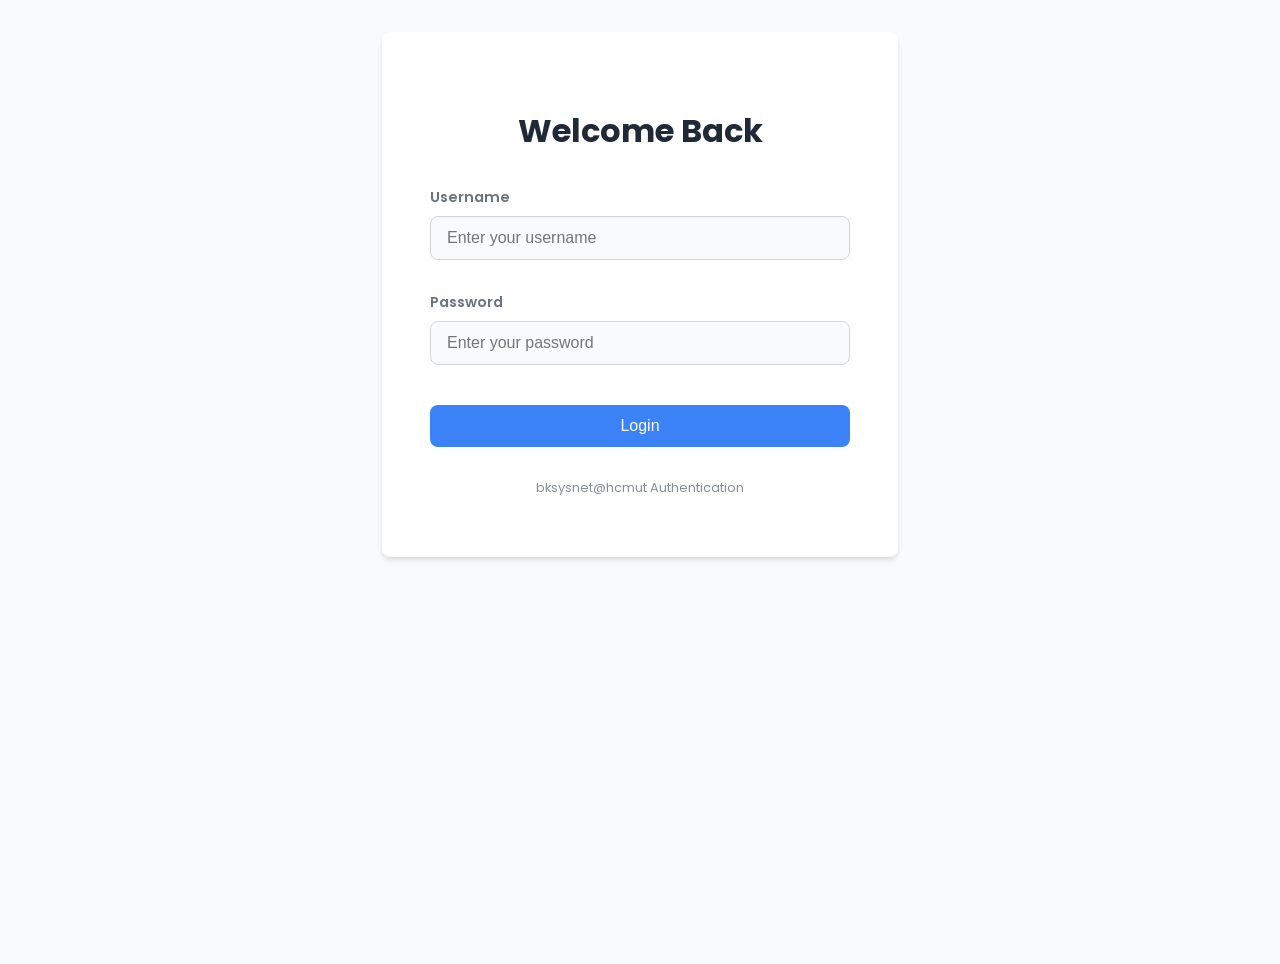
<file: www/login.html>
<!doctype html>
<html>
<head>
    <title>Login</title>
    <meta charset="utf-8">
    <meta name="viewport" content="width=device-width, initial-scale=1">

    <link rel="preconnect" href="https://fonts.googleapis.com">
    <link rel="preconnect" href="https://fonts.gstatic.com" crossorigin>
    <link href="https://fonts.googleapis.com/css2?family=Poppins:wght@400;500;600;700&display=swap" rel="stylesheet">

    <link rel="stylesheet" href="/static/css/styles.css">
</head>

<body>

<div class="login-card">
    <h2>Welcome Back</h2>

    <form method="POST" action="/login">

        <label for="username">Username</label>
        <input id="username" name="username" type="text" placeholder="Enter your username" required>

        <label for="password">Password</label>
        <input id="password" name="password" type="password" placeholder="Enter your password" required>

        <button type="submit" class="btn primary">Login</button>
    </form>

    <p class="login-footer">bksysnet@hcmut Authentication</p>
</div>

</body>
</html>
</file>
<file: static/css/styles.css>
@import url('https://fonts.googleapis.com/css2?family=Poppins:wght@400;500;600;700&display=swap');

:root {
    --primary-color: #3b82f6;
    --primary-hover: #2563eb;
    --secondary-color: #6b7280;
    --secondary-hover: #4b5563;
    --danger-color: #ef4444;
    --danger-hover: #dc2626;
    --success-color: #22c55e;
    --success-hover: #16a34a;
    --bg-light: #f9fafb;
    --bg-white: #ffffff;
    --text-dark: #1f2937;
    --text-light: #6b7280;
    --border-color: #d1d5db;
    --shadow: 0 4px 6px -1px rgb(0 0 0 / 0.1), 0 2px 4px -2px rgb(0 0 0 / 0.1);
    --border-radius: 0.5rem;
}

body {
    background: var(--bg-light);
    margin: 0;
    padding: 2rem;
    font-family: 'Poppins', "Segoe UI", Helvetica, Arial, sans-serif;
    color: var(--text-dark);
    display: flex;
    justify-content: center;
    align-items: flex-start;
    min-height: 100vh;
}

.container {
    max-width: 700px;
    width: 100%;
    margin: 0 auto;
    background: var(--bg-white);
    padding: 2.5rem;
    border-radius: var(--border-radius);
    box-shadow: var(--shadow);
    text-align: center;
}

.title {
    margin-bottom: 0.5rem;
    font-size: 2rem;
    font-weight: 700;
}

.subtitle {
    color: var(--text-light);
    font-size: 1rem;
    margin-top: 0;
    margin-bottom: 2rem;
}

.hero-image {
    width: 100%;
    border-radius: var(--border-radius);
    margin-top: 1rem;
    margin-bottom: 2rem;
    object-fit: cover;
    max-height: 250px;
}

hr {
    border: none;
    border-top: 1px solid var(--border-color);
    margin: 2.5rem 0;
}

.section-title {
    margin-top: 0;
    margin-bottom: 1.5rem;
    font-size: 1.5rem;
    font-weight: 600;
}

.input-row {
    display: flex;
    gap: 1rem;
    margin-bottom: 1rem;
}

.input-row input {
    width: 100%;
    padding: 0.75rem 1rem;
    border: 1px solid var(--border-color);
    border-radius: var(--border-radius);
    font-size: 1rem;
    transition: border-color 0.2s, box-shadow 0.2s;
}

.input-row input:focus {
    outline: none;
    border-color: var(--primary-color);
    box-shadow: 0 0 0 3px rgba(59, 130, 246, 0.2);
}

.button-row {
    margin-top: 1.5rem;
    display: flex;
    gap: 1rem;
    justify-content: center;
}

.btn {
    padding: 0.75rem 1.5rem;
    border: none;
    cursor: pointer;
    border-radius: var(--border-radius);
    font-size: 1rem;
    font-weight: 500;
    color: white;
    transition: background-color 0.2s, transform 0.1s;
}

.btn:hover {
    transform: translateY(-2px);
}

.btn.primary { background: var(--primary-color); }
.btn.primary:hover { background: var(--primary-hover); }

.btn.success { background: var(--success-color); }
.btn.success:hover { background: var(--success-hover); }

.btn.danger { background: var(--danger-color); }
.btn.danger:hover { background: var(--danger-hover); }

.btn.secondary { background: var(--secondary-color); color: white; }
.btn.secondary:hover { background: var(--secondary-hover); }

.btn.full {
    width: 100%;
    margin-top: 1rem;
}

.table-container {
    margin-top: 2rem;
    overflow-x: auto;
}

table {
    width: 100%;
    border-collapse: collapse;
    margin-top: 1rem;
    background: var(--bg-light);
    border-radius: var(--border-radius);
    overflow: hidden;
}

th, td {
    padding: 1rem;
    border-bottom: 1px solid var(--border-color);
    text-align: left;
}

th {
    background: #f3f4f6;
    font-weight: 600;
}

tr:last-child td {
    border-bottom: none;
}

#popup {
    position: fixed;
    top: 20px;
    right: 20px;
    color: white;
    padding: 1rem 1.5rem;
    border-radius: var(--border-radius);
    display: none;
    box-shadow: var(--shadow);
    font-weight: 500;
    z-index: 1000;
}

/* Login Page Specifics */
.login-card {
    max-width: 420px;
    width: 100%;
    background: var(--bg-white);
    padding: 3rem;
    border-radius: var(--border-radius);
    box-shadow: var(--shadow);
    text-align: center;
    animation: fadeIn 0.6s ease;
    border: none;
}

@keyframes fadeIn {
    from { opacity: 0; transform: translateY(20px); }
    to { opacity: 1; transform: translateY(0); }
}

.login-card h2 {
    margin-bottom: 2rem;
    font-size: 2rem;
    font-weight: 700;
    color: var(--text-dark);
}

.login-card label {
    text-align: left;
    display: block;
    margin: 1rem 0 0.5rem;
    font-size: 0.9rem;
    font-weight: 600;
    color: var(--text-light);
}

.login-card input {
    width: 100%;
    padding: 0.75rem 1rem;
    border: 1px solid var(--border-color);
    background: var(--bg-light);
    border-radius: var(--border-radius);
    margin-bottom: 1rem;
    font-size: 1rem;
    transition: 0.2s;
    box-sizing: border-box;
}

.login-card input:focus {
    outline: none;
    border-color: var(--primary-color);
    box-shadow: 0 0 0 3px rgba(59, 130, 246, 0.2);
}

.login-card .btn.primary {
    width: 100%;
    margin-top: 1.5rem;
}

.login-footer {
    margin-top: 2rem;
    font-size: 0.8rem;
    color: var(--text-light);
    opacity: 0.8;
}
</file>
